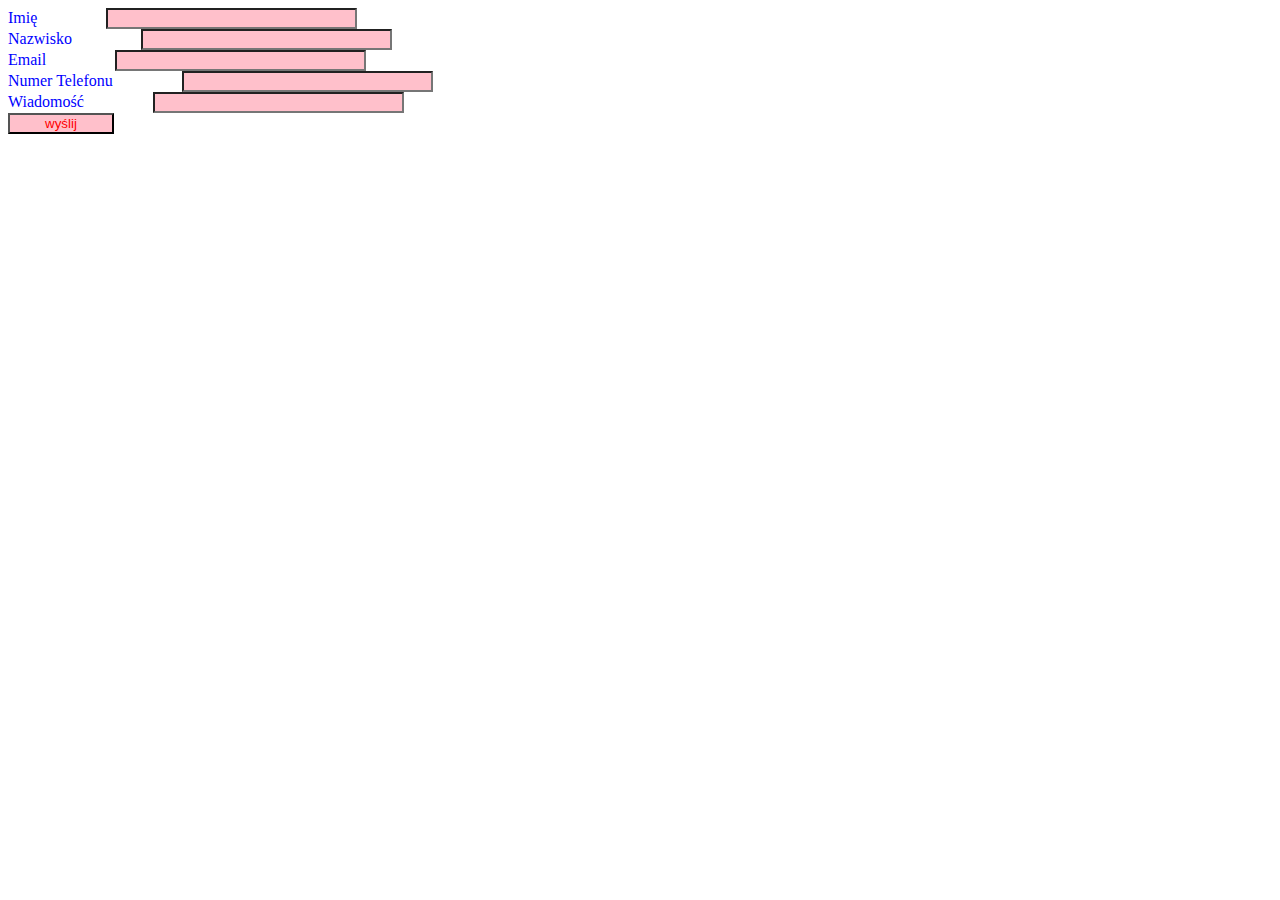
<file: html5/index.html>
<!DOCTYPE html>
<html lang="en">
<head>
    <link rel="stylesheet" href="kk.css" type="text/css" />
    <meta charset="UTF-8">
    <title>HTML%</title>
</head>
<body>
 
    <form action="https://formspree.io/marcin.m.debski@gmail.com" method="post">
        <lable for="imie">Imię</lable>
        <input type="text" id="imie" name="imie"><br>
        <lable for="nazw">Nazwisko</lable>
        <input type="text" id="nazwisko" name="nazw"><br>
        <lable for="email">Email</lable>
        <input type="text" id="email" name="email"><br>
        <lable for="tel">Numer Telefonu</lable>
        <input type="text" id="tel" name="tel"><br>
        <lable for="wiad">Wiadomość</lable>
        <input type="text" id="wiad" name="wiad"><br>
        <input type="submit" value="wyślij">
    </form>
</body>
</html>
</file>
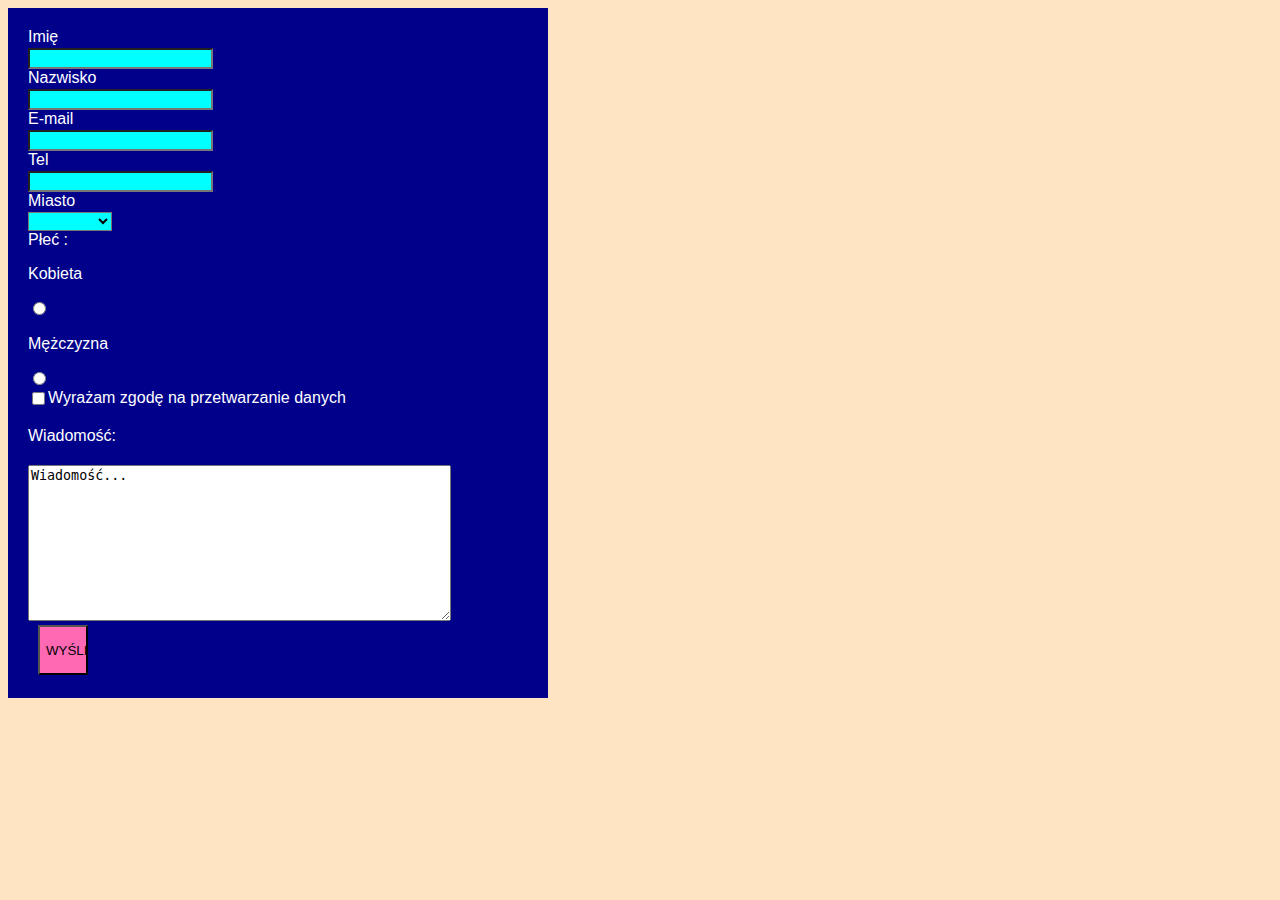
<file: htmlzadanie/index.html>
<!DOCTYPE html>
<html lang="en">
<head>
    <meta charset="UTF-8">
    <title>html formularz zadanie</title>
    <link rel="stylesheet" href="css/style.css">
</head>

<body>
    <form action="https://formspree.io/marcin.m.debski@gmail.com" method="post">

        <label for="imie">Imię</label>
        <input type="text" id="imie" name="imie">
        <br />
        <label for="nazw">Nazwisko</label>
        <input type="text" id="nazw" name="nazw">
        <br />
        <label for="mail">E-mail</label>
        <input type="text" id="mail" name="mail">
        <br />
        <label for="tel">Tel</label>
        <input type="text" id="tel" name="tel">
        <br />
        <label for="miasto">Miasto</label>
        <select name=miasto>
                   <option> </option>
                    <option >Gdańsk</option>
                    <option >Warszawa</option>
                    <option >Kraków</option></select>
        <br />
        <label for="sex">Płeć :</label>
         <p>Kobieta</p>
        <input type="radio" id="sex" name="sex" value="Kobieta" />
        <p>Mężczyzna</p>
        <input type="radio" id="sex" name="sex" value="Mężczyzna" />
        <br />
       
        <input type="checkbox" id="zgoda" name="zgoda">
         <label for="zgoda">Wyrażam zgodę na przetwarzanie danych</label>
        <br />
        <label for="wiad">Wiadomość:</label><br>
        <textarea name="Komentarz" cols="50" rows="10">Wiadomość...</textarea>

        <br />


        <input type="submit" value="wyślij">


    </form>
</body>
</html>
</file>
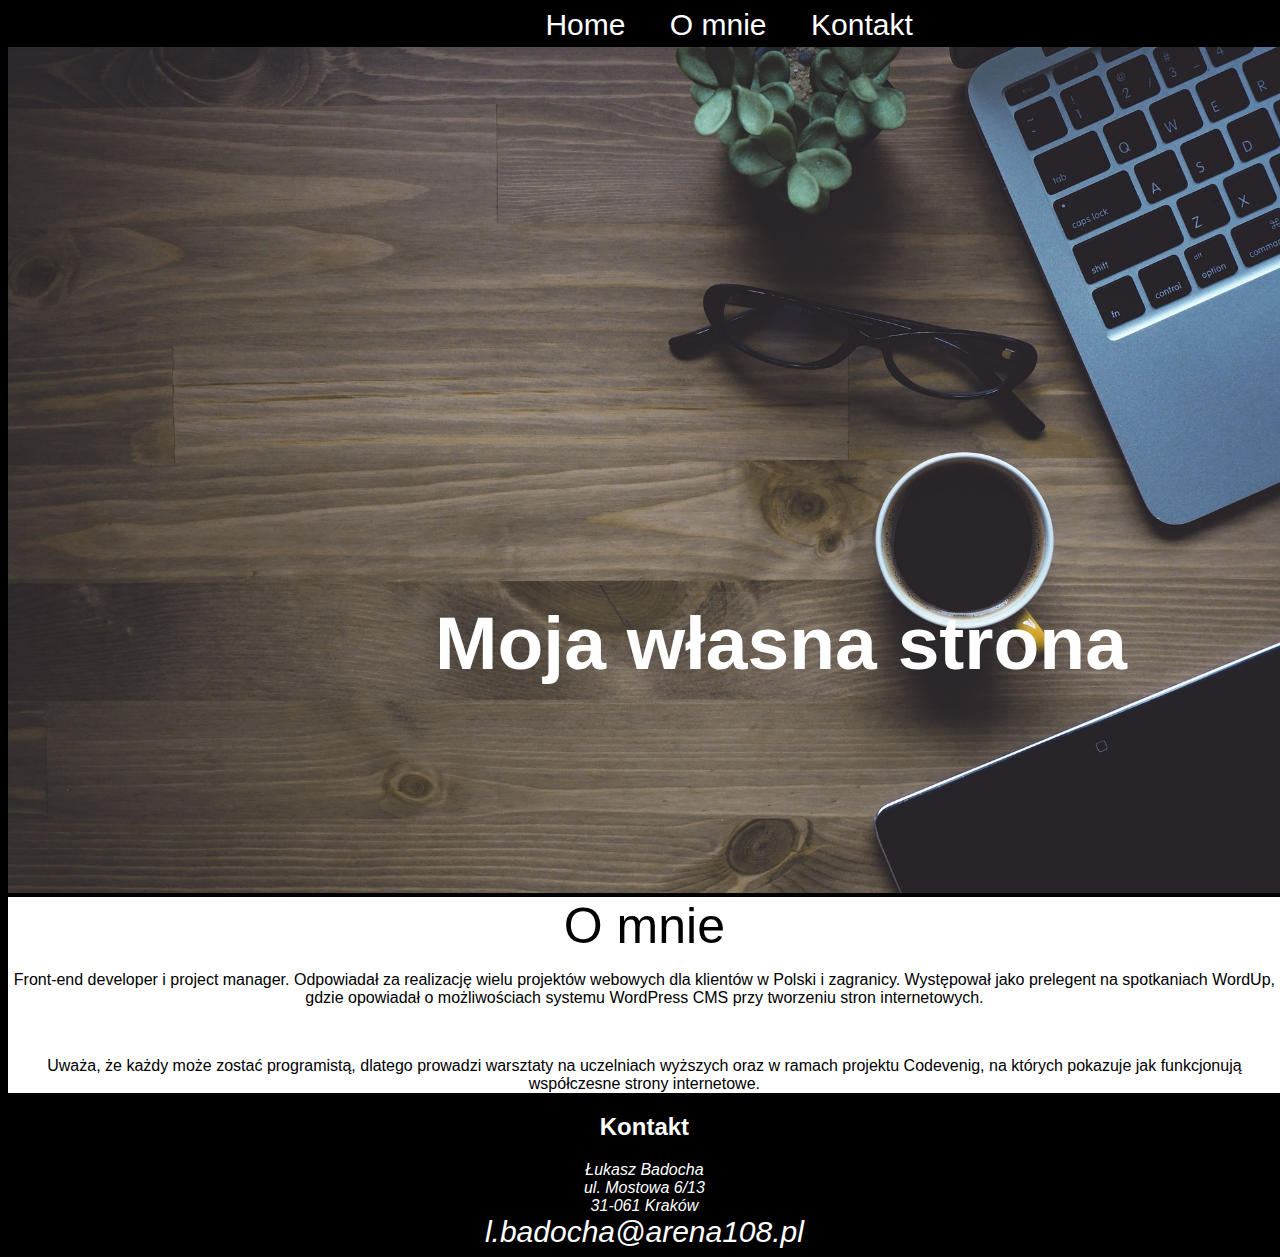
<file: projekt-do-poprawy/index.html>
<!DOCTYPE html>
<html lang="pl">

<head>
  <meta charset="UTF-8">
  <title>Warsztaty - HTML5 w praktyce</title>
  <link href='http://fonts.googleapis.com/css?family=Lato&subset=latin,latin-ext' rel='stylesheet' type='text/css'>
  <link rel="stylesheet" href="css/style.css">
</head>

<body>
<nav id="menu">
  <ul>
      <li class="menu-item"><a href="#">Home</a></li>
      <li class="menu-item"><a href="#about">O mnie</a></li>
      <li class="menu-item"><a href="#contact">Kontakt</a></li>
  </ul>
</nav>

  <header id="header">
    <img src="img/header-background.jpg" alt="Zdjęcie nagłówkowe">
    <h1 id="main-header-text">Moja własna strona</h1>
  </header>


  <section id="about">
    <article id="about-header">O mnie </article>
  
    <p class="about-content">Front-end developer i project manager. Odpowiadał za realizację wielu projektów webowych dla klientów w Polski i zagranicy. Występował jako prelegent na spotkaniach WordUp, gdzie opowiadał o możliwościach systemu WordPress CMS przy tworzeniu stron internetowych.</p>
    <br />

    <p class="about-content"> Uważa, że każdy może zostać programistą, dlatego prowadzi warsztaty na uczelniach wyższych oraz w ramach projektu Codevenig, na których pokazuje jak funkcjonują współczesne strony internetowe.</p>

  </section>

  <footer id="contact"> 
      <h2 id="contact-header">Kontakt</h2>
      <address id="contact-content">
      Łukasz Badocha<br /> 
      ul. Mostowa 6/13<br /> 
      31-061 Kraków<br />
      <a href="mailto:l.badocha@arena108.pl">l.badocha@arena108.pl</a>
      </address>
  </footer>
 
  
   
 

</body>

</html>
</file>
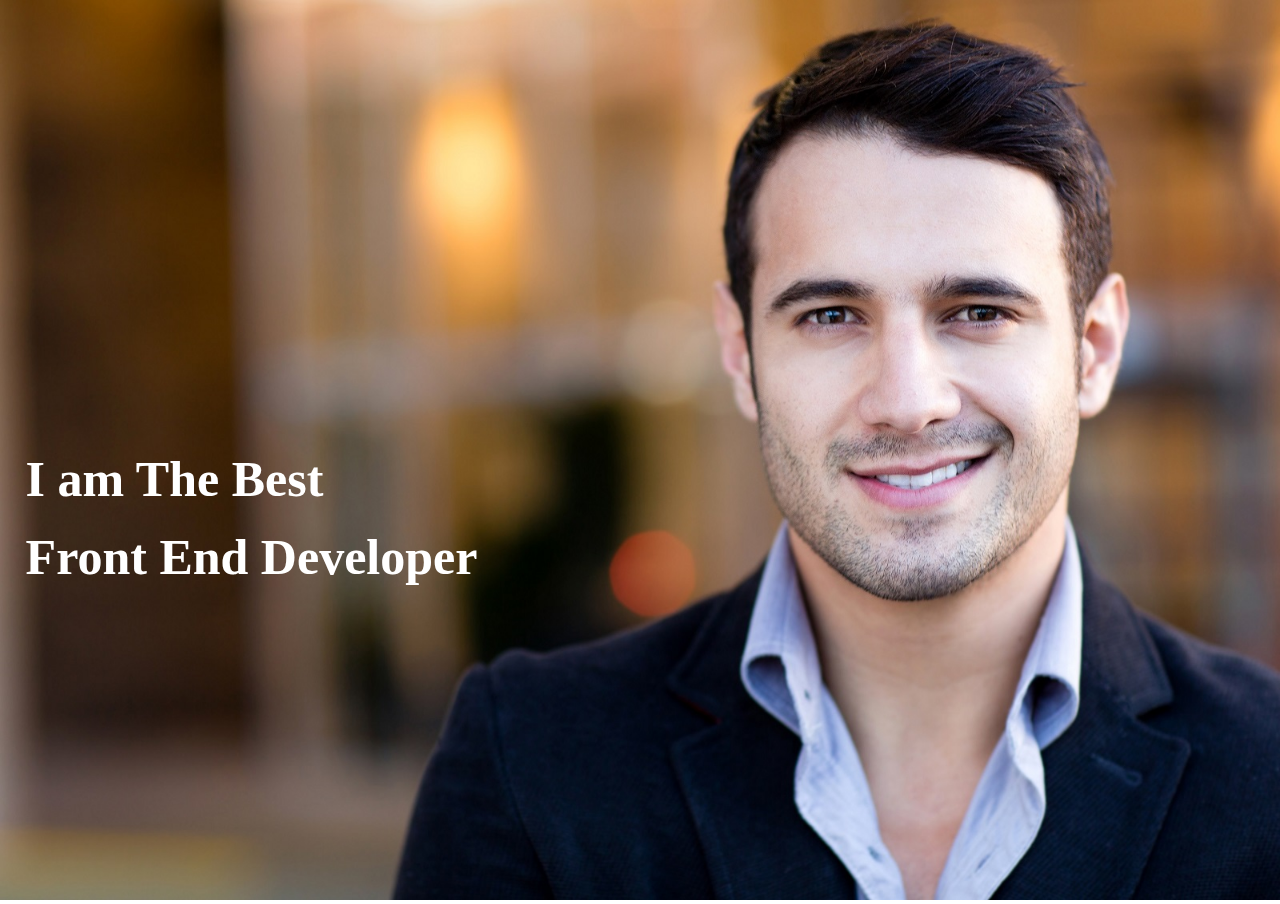
<file: zadanie domowe RWD/index.html>
<!DOCTYPE html>
<html lang="en">
<head>
    <meta charset="UTF-8">
    <title>zadaniecss</title>
    <link rel="stylesheet" href="style.css">
    <link rel="stylesheet" href="responsywnosc.css">
</head>

<body>
    <div id="about">
        <h1>I am The Best </h1>

        <h2>Front End Developer</h2>
        
    </div>
</body>
</html>
</file>
<file: html5/kk.css>
input {
    color: red;
    background: pink;
    padding-right: 35px;
    padding-left: 35px; 
    
}
lable {
    color:  blue;
    padding-right: 65px;
}
</file>
<file: htmlzadanie/css/style.css>
body {
    background-color: bisque;
    font-family: sans-serif;
}


form {
    width: 500px;
    height: 650px;
    background-color: darkblue;
    color: white;
    padding: 20px;
    
}
form label {
    display: block;
    margin-bottom: 2px;
}

form select, form input[type="text"]{
    background-color: aqua;
    
}

form input[type="checkbox"]{
    float: left;
}


input[type="text"]:hover {
    background-color: red;
}
input[type="text"]:focus {
    background-color: orange;
    
} 
textarea:focus {
    background-color: lightblue;
    resize: none;
}

input[type="submit"] {
    height: 50px;
    width: 50px;
    background-color: hotpink;
    margin-left: 10px;
    text-transform: uppercase;
    cursor: pointer;
   
}
</file>
<file: projekt-do-poprawy/css/style.css>
html {
    width: 100%;
}


body {
    background-color: black;
    color: white;
    font-family: sans-serif;
    width: 88%;
}

#menu {

    margin: 5px;
    width: 65%;
    position: relative;
    left: 350px;
    text-align: center;

}

a {
    color: white;
    font-family: sans-serif;
    text-decoration: none;
    font-size:30px;
    


}

ul,
ul li {
    display: inline;
    list-style: none;
    margin: 20px;
    padding: 0;
    display: inline;
    white-space: nowrap;

}

h1 {
   
   position: absolute;
    top:550px;
    left: 435px;
    font-size: 75px;
    text-align: center;
    z-index: -100;
}


img {
    position: relative;
    height: 80%;
    width: 113%;
    z-index: -100;
}

#about {
    background-color: white;
    color: black;
    text-align: center;
    width: 113%;
}

#contact {
    text-align: center;
    width: 113%;
}

.abour-content {
	font-family: sans-serif;
}
#about-header {
	font-size: 50px;
}
</file>
<file: zadanie domowe RWD/style.css>
html, body {background: white; height: 100%;margin: 0 auto;overflow-y: hidden; }

h1 {
    display: inline-block;
    margin: 0;
    position: absolute;
    top: 50%;
    left: 2%;
    font-size: 50px;
}


h2 {
    display: inline-block; 
    position: absolute;
    top: 54%;
    left: 2%;
    font-size: 50px;
  
}

div {
   min-height: 100%;
    width: 100%;
}

#about {
    position: relative;
    color:white;
    display: inline-block;
    background-color: white;
    background-image: url(zadanie-domowe-rwd-materialy/obrazy/man-1.jpg) ;
    background-position: center top;
    background-size: 100% 100%;
    background-repeat: no-repeat;
    text-align: left bottom ;
    
}
</file>
<file: zadanie domowe RWD/responsywnosc.css>
@media (min-width: 992px) and (max-width:1170px) {

    #about {
        background-color: white;
        background-image: url(zadanie-domowe-rwd-materialy/obrazy/man-2.jpg);
        background-position: center top;
        background-size: 100% 100%;
        background-repeat: no-repeat;

    }
    h1 {
        font-size: 30px;
        left: 70%;
        top: 28%;
    }

    h2 {
        font-size: 30px;
        left: 70%;
        top: 30%;

    }

}

@media (max-width:991px) {


    #about {
        position: relative;
        background-color: white;
        background-image: url(zadanie-domowe-rwd-materialy/obrazy/man-1.jpg);
        background-position: center top;
        background-size: 100% 50%;
        background-repeat: no-repeat;
       
    }

    h1,
    h2 {
        position: absolute;
        display: inline-block;
        color: black;
        font-size: 18px;
        left: 40%;
    
      
    }



}
</file>
